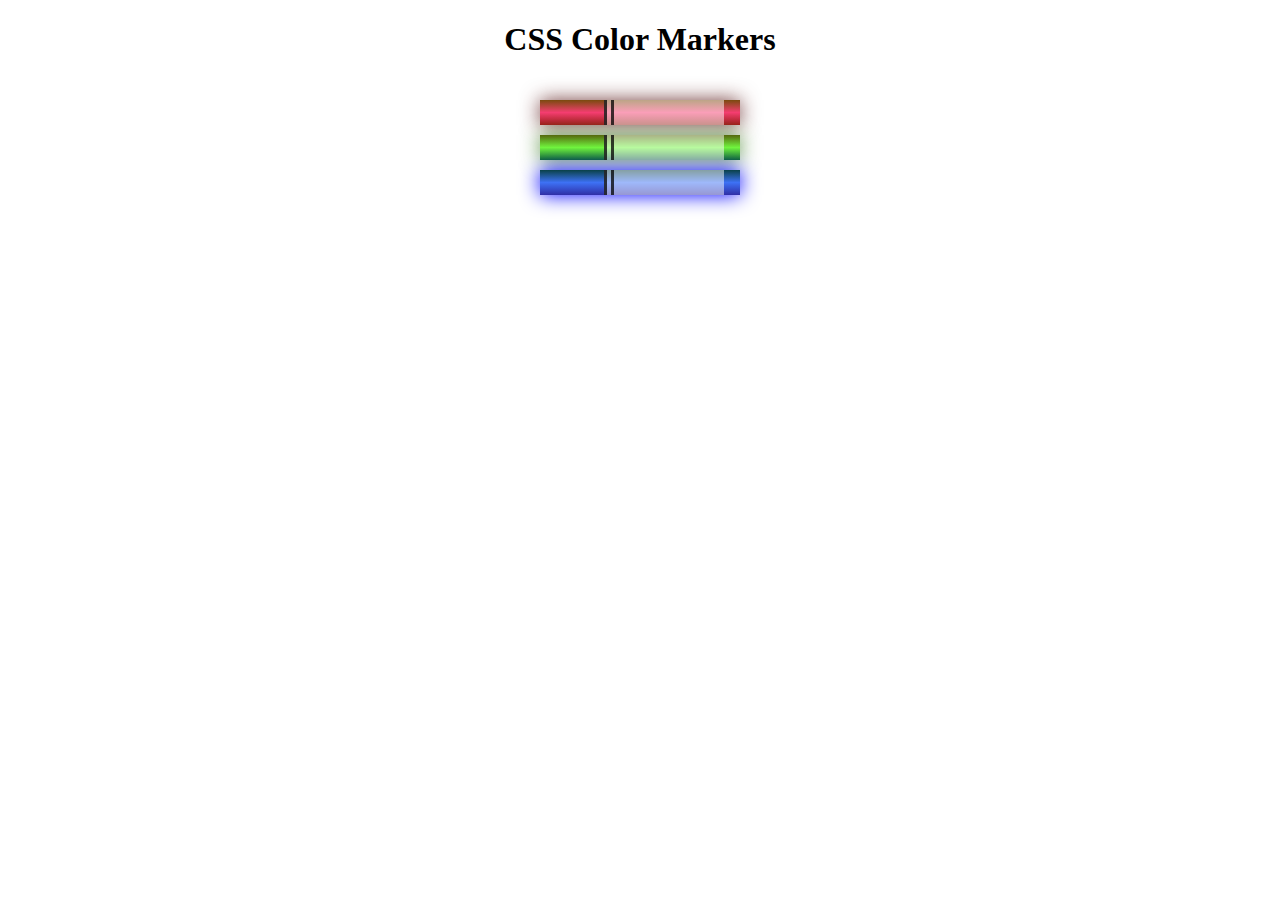
<file: 03ColoredMarkers/index.html>
<!DOCTYPE html>
<html lang="en">
  <head>
    <meta charset="utf-8">
    <meta name="viewport" content="width=device-width, initial-scale=1.0">
    <title>Colored Markers</title>
    <link rel="stylesheet" href="styles.css">
  </head>
  <body>
    <h1>CSS Color Markers</h1>
    <div class="container">
      <div class="marker red">
        <div class="cap"></div>
        <div class="sleeve"></div>
      </div>
      <div class="marker green">
        <div class="cap"></div>
        <div class="sleeve"></div>
      </div>
      <div class="marker blue">
        <div class="cap"></div>
        <div class="sleeve"></div>
      </div>
    </div>
  </body>
</html>
</file>
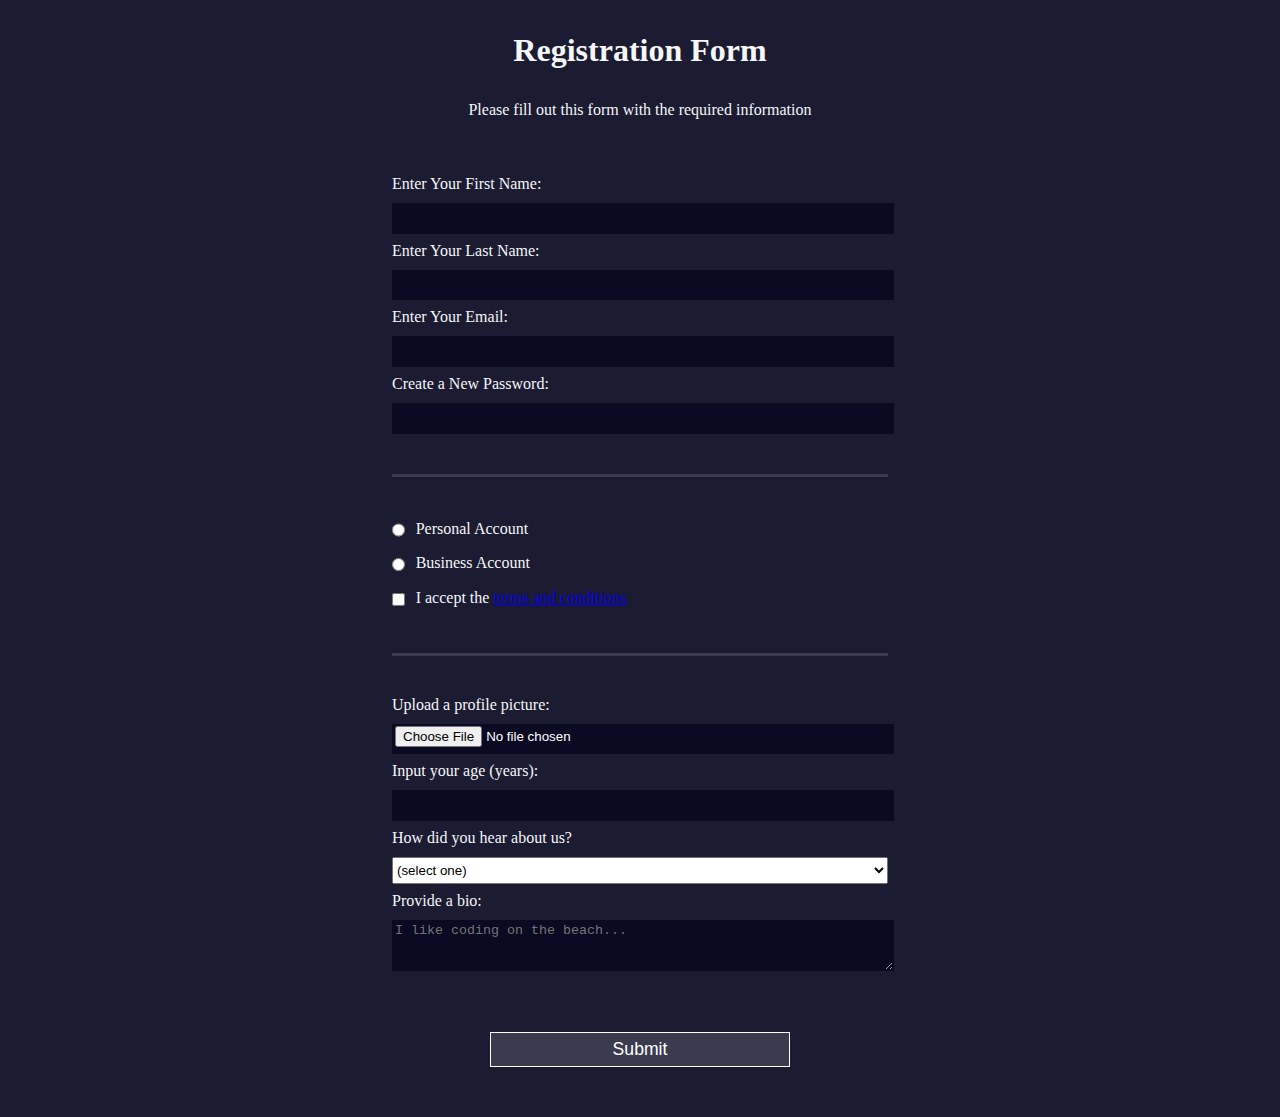
<file: 04RegistrationForm/index.html>
<!DOCTYPE html>
<html lang="en">
  <head>
    <meta charset="UTF-8">
    <title>Registration Form</title>
    <link rel="stylesheet" href="styles.css" />
  </head>
  <body>
    <h1>Registration Form</h1>
    <p>Please fill out this form with the required information</p>
    <form method="post" action='https://register-demo.freecodecamp.org'>
      <fieldset>
        <label for="first-name">Enter Your First Name: <input id="first-name" name="first-name" type="text" required /></label>
        <label for="last-name">Enter Your Last Name: <input id="last-name" name="last-name" type="text" required /></label>
        <label for="email">Enter Your Email: <input id="email" name="email" type="email" required /></label>
        <label for="new-password">Create a New Password: <input id="new-password" name="new-password" type="password" pattern="[a-z0-5]{8,}" required /></label>
      </fieldset>
      <fieldset>
        <label for="personal-account"><input id="personal-account" type="radio" name="account-type" class="inline" /> Personal Account</label>
        <label for="business-account"><input id="business-account" type="radio" name="account-type" class="inline" /> Business Account</label>
        <label for="terms-and-conditions" name="terms-and-conditions">
          <input id="terms-and-conditions" type="checkbox" required name="terms-and-conditions" class="inline" /> I accept the <a href="https://www.freecodecamp.org/news/terms-of-service/">terms and conditions</a>
        </label>
      </fieldset>
      <fieldset>
        <label for="profile-picture">Upload a profile picture: <input id="profile-picture" type="file" name="file" /></label>
        <label for="age">Input your age (years): <input id="age" type="number" name="age" min="13" max="120" /></label>
        <label for="referrer">How did you hear about us?
          <select id="referrer" name="referrer">
            <option value="">(select one)</option>
            <option value="1">freeCodeCamp News</option>
            <option value="2">freeCodeCamp YouTube Channel</option>
            <option value="3">freeCodeCamp Forum</option>
            <option value="4">Other</option>
          </select>
        </label>
        <label for="bio">Provide a bio:
          <textarea id="bio" name="bio" rows="3" cols="30" placeholder="I like coding on the beach..."></textarea>
        </label>
      </fieldset>
      <input type="submit" value="Submit" />
    </form>
  </body>
</html>
</file>
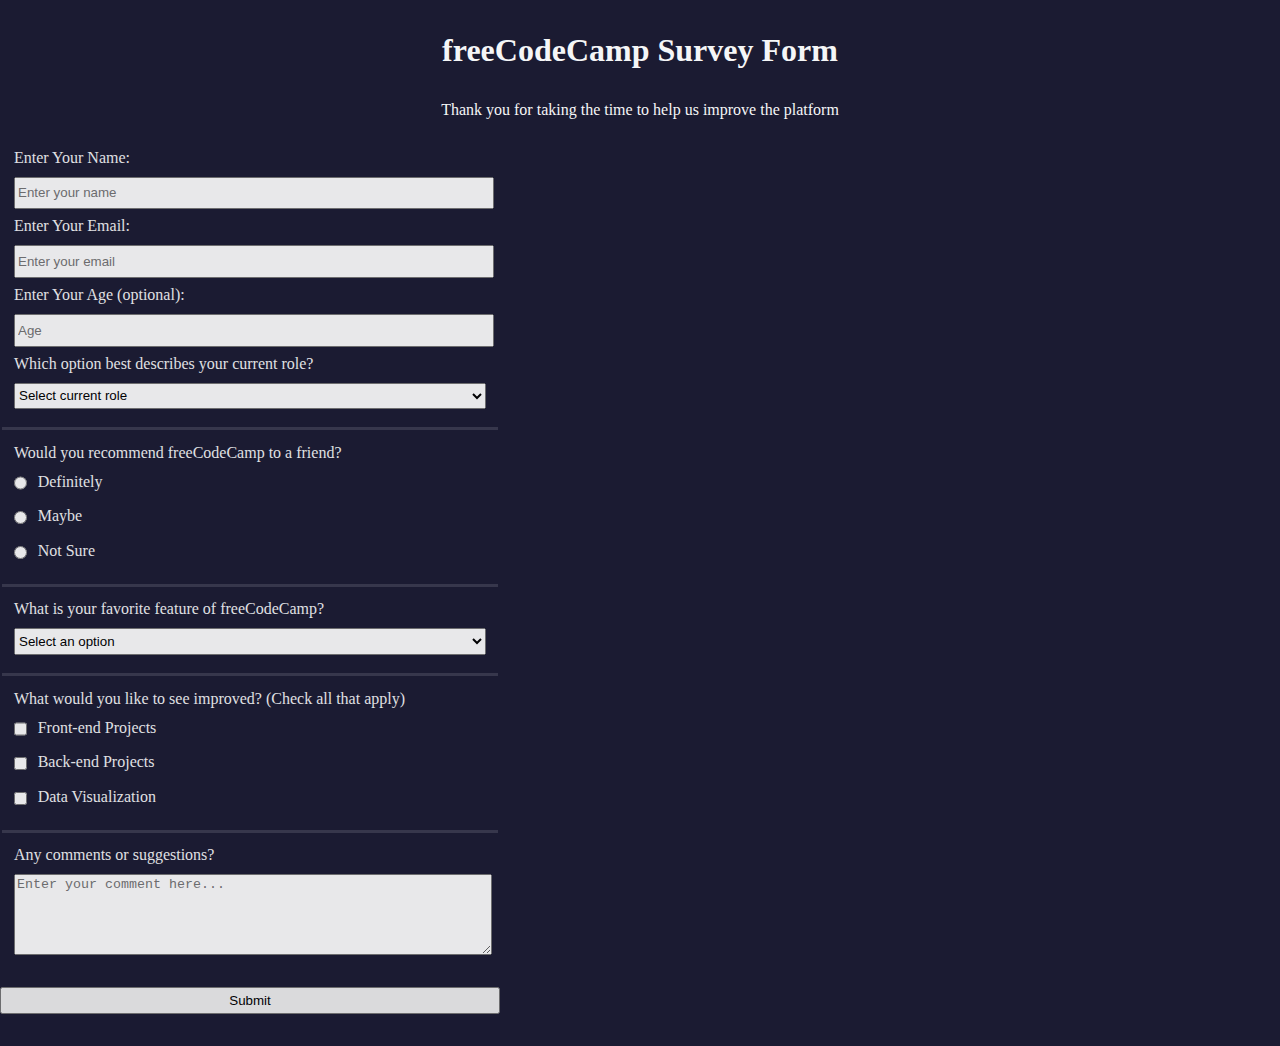
<file: 05SurveyForm/index.html>
<!DOCTYPE html>
<html lang="en">
  <head>
    <meta charset="UTF-8">
    <title>freeCodeCamp Survey Form</title>
    <link rel="stylesheet" href="styles.css" />
  </head>
  <body>
    <h1 id='title'>freeCodeCamp Survey Form</h1>
    <p id='description'>Thank you for taking the time to help us improve the platform</p>

    <form id='survey-form' action='https://register-demo.freecodecamp.org'>
      
      <fieldset>
        <label id='name-label' for="name">Enter Your Name: <input placeholder="Enter your name" id="name" name="name" type="text" required /></label>
        <label id='email-label' for="email-label">Enter Your Email: <input placeholder="Enter your email" id="email" name="email" type="email" required /></label>
        <label id='number-label' for="age">Enter Your Age (optional): <input placeholder="Age" id="number" name="age" type="number" min='13' max='120' required /></label>
        <label for="dropdown">Which option best describes your current role?
          <select id="dropdown" name="role">
            <option name"placeholder" value="0">Select current role</option>
            <option name='student' value="1">Student</option>
            <option name='job' value="2">Full Time Job</option>
            <option name='learner' value="3">Full Time Learner</option>
            <option name'notsay' value="4">Prefer not to say</option>
            <option name='other' value="5">Other</option>
          </select>
        </label>
      </fieldset>

      <fieldset>
        <label for='recommend'>Would you recommend freeCodeCamp to a friend?
        <label for="definitely"><input id="definitely" type="radio" name="recommend" class="inline" value='definitely'/> Definitely</label>
        <label for="maybe"><input id="maybe" type="radio" name="recommend" class="inline" value='maybe' /> Maybe</label>
         <label for="not sure"><input id="not sure" type="radio" name="recommend" class="inline" value='notsure' /> Not Sure</label>
        </label>
      </fieldset>

      <fieldset>
        <label for="bestfeature">What is your favorite feature of freeCodeCamp?
          <select id="bestfeature" name="bestfeature">
            <option value="">Select an option</option>
            <option value="challenges">Challenges</option>
            <option value="projects">Projects</option>
            <option value="community">Community</option>
            <option value="opensource">Open Source</option>
          </select>
        </label>
      </fieldset>
      
      <fieldset>
        <label for="improve">What would you like to see improved? (Check all that apply)</label>
         <label> 
           <input id="front" type="checkbox" value='front' name="front" class="inline" /> Front-end Projects
          </label>
          <label><input id="back" type="checkbox" value='back' name="back" class="inline" /> Back-end Projects</label>
          <label><input id="visualization" type="checkbox" value='visualization' name="visualization" class="inline" /> Data Visualization</label>
      </fieldset>

<fieldset>
        <label for="feedback">Any comments or suggestions?
          <textarea id="feedback" name="feedback" rows="5" cols="30" placeholder="Enter your comment here..."></textarea>
        </label>
      </fieldset>
      <input id='submit' type="submit" value="Submit" />
    </form>
  </body>
</html>
</file>
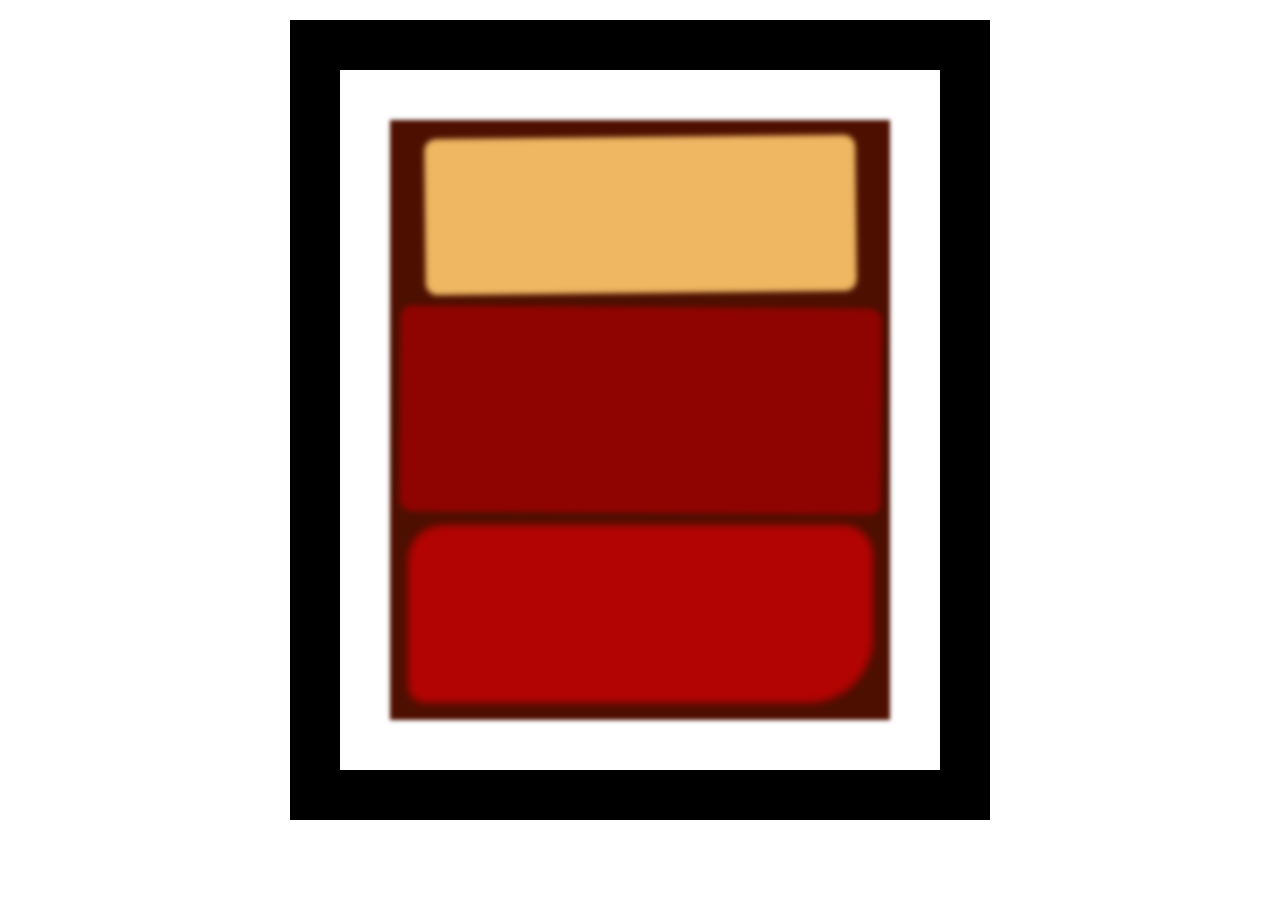
<file: 06CSSBoxModelRothkoPainting/index.html>
<!DOCTYPE html>
<html lang="en">
  <head>
    <meta charset="UTF-8">
    <title>Rothko Painting</title>
    <link href="./styles.css" rel="stylesheet">
  </head>
  <body>
    <div class="frame">
      <div class="canvas">
        <div class="one"></div>
        <div class="two"></div>
        <div class="three"></div>
      </div>
    </div>
  </body>
</html>
</file>
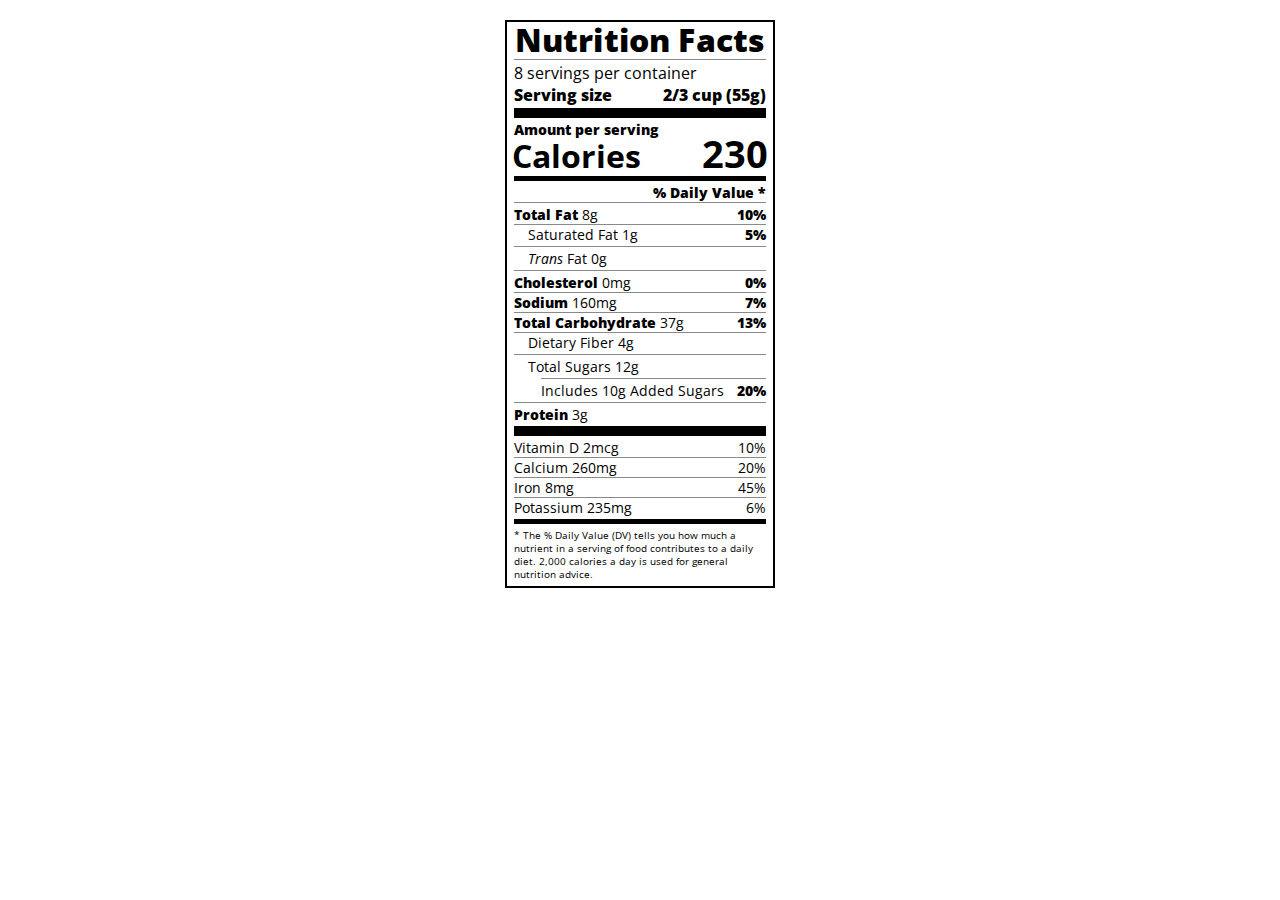
<file: 08TypographyNutritionLabel/index.html>
<!DOCTYPE html>
<html lang="en">
  <head>
    <meta charset="UTF-8">
    <title>Nutrition Label</title>
    <link href="https://fonts.googleapis.com/css?family=Open+Sans:400,700,800" rel="stylesheet">
    <link href="./styles.css" rel="stylesheet">
  </head>
  <body>
    <div class="label">
      <header>
        <h1 class="bold">Nutrition Facts</h1>
        <div class="divider"></div>
        <p>8 servings per container</p>
        <p class="bold">Serving size <span class="right">2/3 cup (55g)</span></p>
      </header>
      <div class="divider lg"></div>
      <div class="calories-info">
        <p class="bold sm-text">Amount per serving</p>
        <h1>Calories <span class="right">230</span></h1>
      </div>
      <div class="divider md"></div>
      <div class="daily-value sm-text">
        <p class="right bold no-divider">% Daily Value *</p>
        <div class="divider"></div>
        <p><span class="bold">Total Fat</span> 8g <span class="bold right">10%</span></p>
        <p class="indent no-divider">Saturated Fat 1g <span class="bold right">5%</span></p>
        <div class="divider"></div>
        <p class="indent no-divider"><i>Trans</i> Fat 0g</p>
        <div class="divider"></div>
        <p><span class="bold">Cholesterol</span> 0mg <span class="right bold">0%</span></p>
        <p><span class="bold">Sodium</span> 160mg <span class="right bold">7%</span></p>
        <p><span class="bold">Total Carbohydrate</span> 37g <span class="right bold">13%</span></p>
        <p class="indent no-divider">Dietary Fiber 4g</p>
        <div class="divider"></div>
        <p class="indent no-divider">Total Sugars 12g</p>
        <div class="divider dbl-indent"></div>
        <p class="dbl-indent no-divider">Includes 10g Added Sugars <span class="right bold">20%</span>
        <div class="divider"></div>
        <p class="no-divider"><span class="bold">Protein</span> 3g</p>
        <div class="divider lg"></div>
        <p>Vitamin D 2mcg <span class="right">10%</span></p>
        <p>Calcium 260mg <span class="right">20%</span></p>
        <p>Iron 8mg <span class="right">45%</span></p>
        <p class="no-divider">Potassium 235mg <span class="right">6%</span></p>
      </div>
      <div class="divider md"></div>
      <p class="note">* The % Daily Value (DV) tells you how much a nutrient in a serving of food contributes to a daily diet. 2,000 calories a day is used for general nutrition advice.</p>
    </div>
  </body>
</html>
</file>
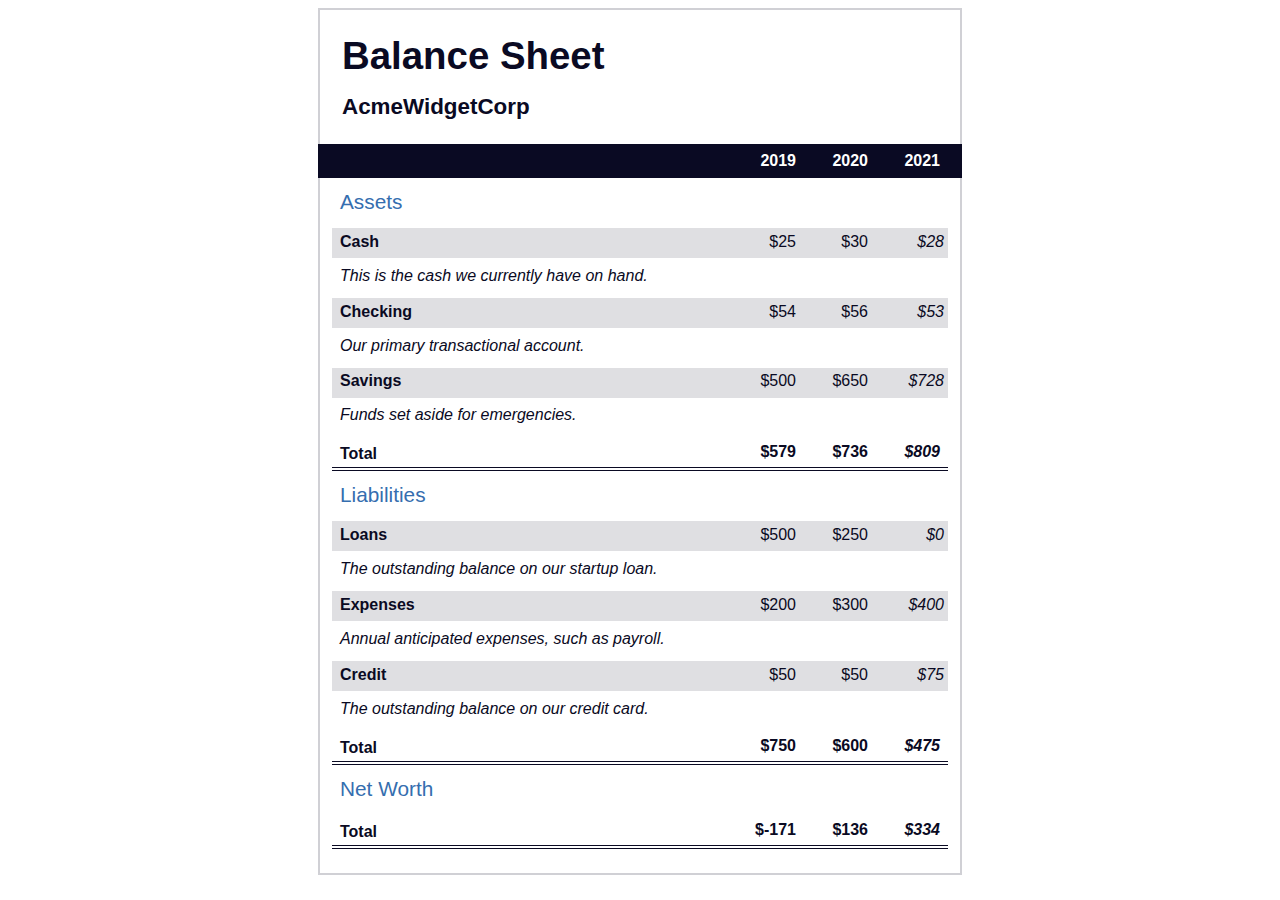
<file: 11CSSPseudoSelectorsBalanceSheet/index.html>
<!DOCTYPE html>
<html lang="en">
  <head>
    <meta charset="UTF-8">
    <meta name="viewport" content="width=device-width, initial-scale=1.0">
    <title>Balance Sheet</title>
    <link rel="stylesheet" href="./styles.css">
  </head>
  <body>
    <main>
      <section>
        <h1>
          <span class="flex">
            <span>AcmeWidgetCorp</span>
            <span>Balance Sheet</span>
          </span>
        </h1>
        <div id="years" aria-hidden="true">
          <span class="year">2019</span>
          <span class="year">2020</span>
          <span class="year">2021</span>
        </div>
        <div class="table-wrap">
          <table>
            <caption>Assets</caption>
            <thead>
              <tr>
                <td></td>
                <th><span class="sr-only year">2019</span></th>
                <th><span class="sr-only year">2020</span></th>
                <th class="current"><span class="sr-only year">2021</span></th>
              </tr>
            </thead>
            <tbody>
              <tr class="data">
                <th>Cash <span class="description">This is the cash we currently have on hand.</span></th>
                <td>$25</td>
                <td>$30</td>
                <td class="current">$28</td>
              </tr>
              <tr class="data">
                <th>Checking <span class="description">Our primary transactional account.</span></th>
                <td>$54</td>
                <td>$56</td>
                <td class="current">$53</td>
              </tr>
              <tr class="data">
                <th>Savings <span class="description">Funds set aside for emergencies.</span></th>
                <td>$500</td>
                <td>$650</td>
                <td class="current">$728</td>
              </tr>
              <tr class="total">
                <th>Total <span class="sr-only">Assets</span></th>
                <td>$579</td>
                <td>$736</td>
                <td class="current">$809</td>
              </tr>
            </tbody>
          </table>
          <table>
            <caption>Liabilities</caption>
            <thead>
              <tr>
              <td></td>
              <th><span class="sr-only">2019</span></th>
              <th><span class="sr-only">2020</span></th>
              <th><span class="sr-only">2021</span></th>
              </tr>
            </thead>
            <tbody>
              <tr class="data">
                <th>Loans <span class="description">The outstanding balance on our startup loan.</span></th>
                <td>$500</td>
                <td>$250</td>
                <td class="current">$0</td>
              </tr>
              <tr class="data">
                <th>Expenses <span class="description">Annual anticipated expenses, such as payroll.</span></th>
                <td>$200</td>
                <td>$300</td>
                <td class="current">$400</td>
              </tr>
              <tr class="data">
                <th>Credit <span class="description">The outstanding balance on our credit card.</span></th>
                <td>$50</td>
                <td>$50</td>
                <td class="current">$75</td>
              </tr>
              <tr class="total">
                <th>Total <span class="sr-only">Liabilities</span></th>
                <td>$750</td>
                <td>$600</td>
                <td class="current">$475</td>
              </tr>
            </tbody>
          </table>
          <table>
            <caption>Net Worth</caption>
            <thead>
              <tr>
              <td></td>
              <th><span class="sr-only">2019</span></th>
              <th><span class="sr-only">2020</span></th>
              <th><span class="sr-only">2021</span></th>
              </tr>
            </thead>
            <tbody>
              <tr class="total">
                <th>Total <span class="sr-only">Net Worth</span></th>
                <td>$-171</td>
                <td>$136</td>
                <td class="current">$334</td>
              </tr>
            </tbody>
          </table>
        </div>
      </section>
    </main>
  </body>
</html>
</file>
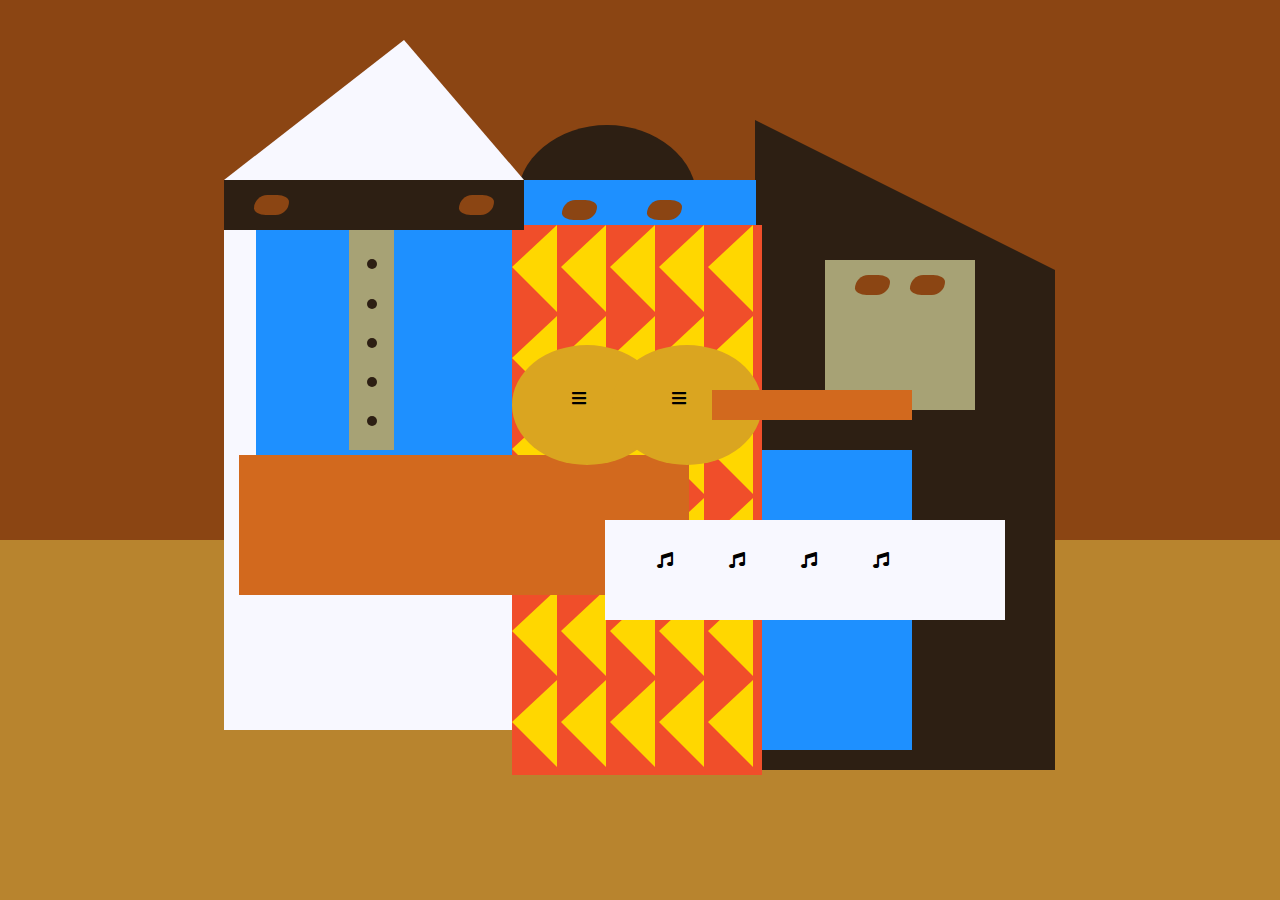
<file: 12IntermediateCSSPicassoPainting/index.html>
<!DOCTYPE html>
<html lang="en">
  <head>
    <meta charset="utf-8">
    <title>Picasso Painting</title>
    <link rel="stylesheet" href="./styles.css" />
    <link rel="stylesheet" href="https://use.fontawesome.com/releases/v5.8.2/css/all.css">
  </head>
  <body>
    <div id="back-wall"></div>
    <div class="characters">
      <div id="offwhite-character">
        <div id="white-hat"></div>
        <div id="black-mask">
          <div class="eyes left"></div>
          <div class="eyes right"></div>
        </div>
        <div id="gray-instrument">
          <div class="black-dot"></div>
          <div class="black-dot"></div>
          <div class="black-dot"></div>
          <div class="black-dot"></div>
          <div class="black-dot"></div>
        </div>
        <div id="tan-table"></div>
      </div>
      <div id="black-character">
        <div id="black-hat"></div>
        <div id="gray-mask">
          <div class="eyes left"></div>
          <div class="eyes right"></div>
        </div>
        <div id="white-paper">
          <i class="fas fa-music"></i>
          <i class="fas fa-music"></i>
          <i class="fas fa-music"></i>
          <i class="fas fa-music"></i>
        </div>
      </div>
      <div class="blue" id="blue-left"></div>
      <div class="blue" id="blue-right"></div>
      <div id="orange-character">
        <div id="black-round-hat"></div>
        <div id="eyes-div">
          <div class="eyes left"></div>
          <div class="eyes right"></div>
        </div>
        <div id="triangles">
          <div class="triangle"></div>
          <div class="triangle"></div>
          <div class="triangle"></div>
          <div class="triangle"></div>
          <div class="triangle"></div>
          <div class="triangle"></div>
          <div class="triangle"></div>
          <div class="triangle"></div>
          <div class="triangle"></div>
          <div class="triangle"></div>
          <div class="triangle"></div>
          <div class="triangle"></div>
          <div class="triangle"></div>
          <div class="triangle"></div>
          <div class="triangle"></div>
          <div class="triangle"></div>
          <div class="triangle"></div>
          <div class="triangle"></div>
          <div class="triangle"></div>
          <div class="triangle"></div>
          <div class="triangle"></div>
          <div class="triangle"></div>
          <div class="triangle"></div>
          <div class="triangle"></div>
          <div class="triangle"></div>
          <div class="triangle"></div>
          <div class="triangle"></div>
          <div class="triangle"></div>
          <div class="triangle"></div>
          <div class="triangle"></div>
        </div>
        <div id="guitar">
          <div class="guitar" id="guitar-left">
            <i class="fas fa-bars"></i>
          </div>
          <div class="guitar" id="guitar-right">
            <i class="fas fa-bars"></i>
          </div>
          <div id="guitar-neck"></div>
        </div>
      </div>
    </div>
  </body>
</html>
</file>
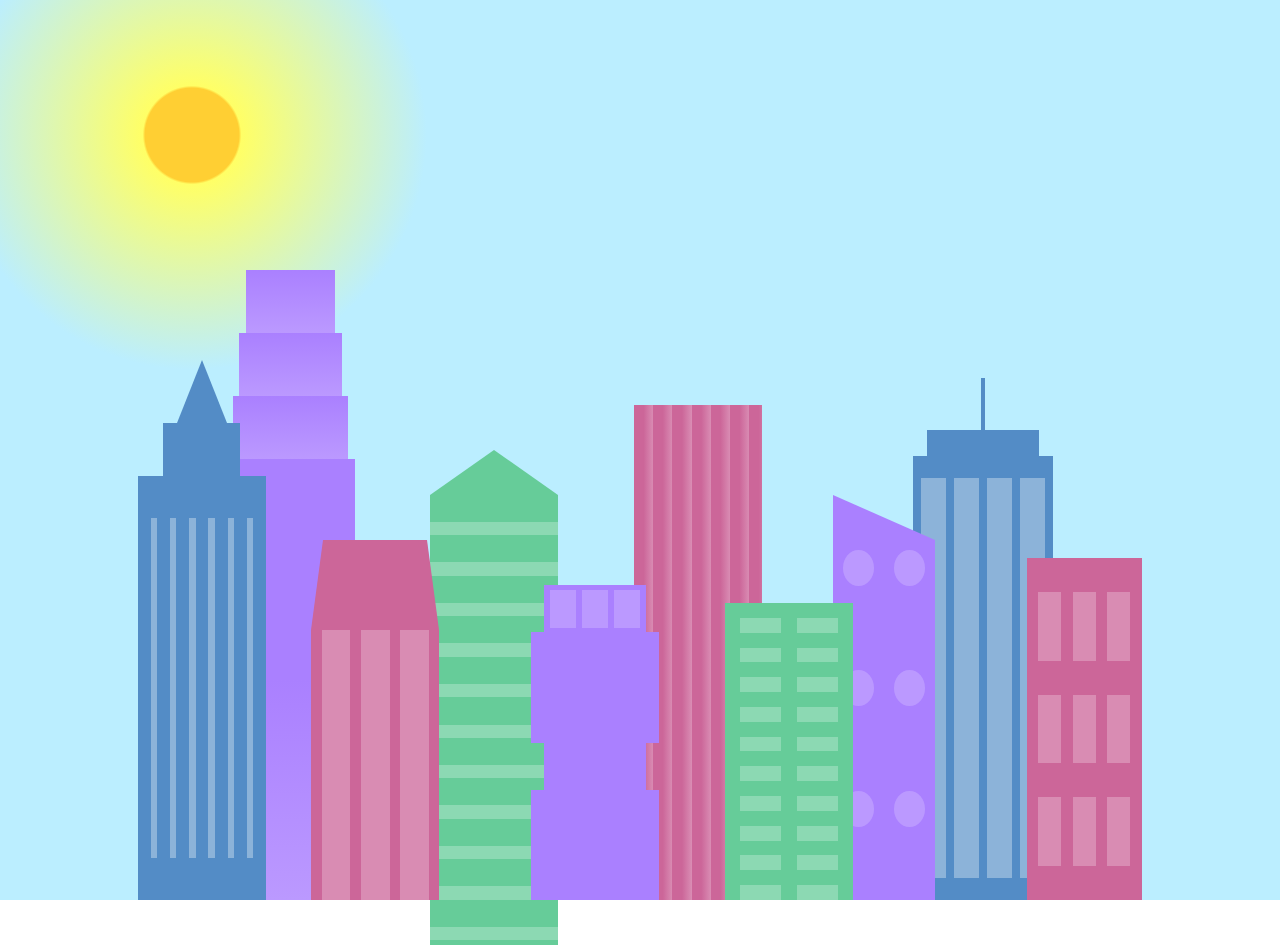
<file: 15CSSVariablesCitySkyline/index.html>
<!DOCTYPE html>
<html lang="en">    
  <head>
    <meta charset="UTF-8">
    <title>City Skyline</title>
    <link href="styles.css" rel="stylesheet" />   
  </head>

  <body>
    <div class="background-buildings sky">
      <div></div>
      <div></div>
      <div class="bb1 building-wrap">
        <div class="bb1a bb1-window"></div>
        <div class="bb1b bb1-window"></div>
        <div class="bb1c bb1-window"></div>
        <div class="bb1d"></div>
      </div>
      <div class="bb2">
        <div class="bb2a"></div>
        <div class="bb2b"></div>
      </div>
      <div class="bb3"></div>
      <div></div>
      <div class="bb4 building-wrap">
        <div class="bb4a"></div>
        <div class="bb4b"></div>
        <div class="bb4c window-wrap">
          <div class="bb4-window"></div>
          <div class="bb4-window"></div>
          <div class="bb4-window"></div>
          <div class="bb4-window"></div>
        </div>
      </div>
      <div></div>
      <div></div>
    </div>

    <div class="foreground-buildings">
      <div></div>
      <div></div>
      <div class="fb1 building-wrap">
        <div class="fb1a"></div>
        <div class="fb1b"></div>
        <div class="fb1c"></div>
      </div>
      <div class="fb2">
        <div class="fb2a"></div>
        <div class="fb2b window-wrap">
          <div class="fb2-window"></div>
          <div class="fb2-window"></div>
          <div class="fb2-window"></div>
        </div>
      </div>
      <div></div>
      <div class="fb3 building-wrap">
        <div class="fb3a window-wrap">
          <div class="fb3-window"></div>
          <div class="fb3-window"></div>
          <div class="fb3-window"></div>
        </div>
        <div class="fb3b"></div>
        <div class="fb3a"></div>
        <div class="fb3b"></div>
      </div>
      <div class="fb4">
        <div class="fb4a"></div>
        <div class="fb4b">
          <div class="fb4-window"></div>
          <div class="fb4-window"></div>
          <div class="fb4-window"></div>
          <div class="fb4-window"></div>
          <div class="fb4-window"></div>
          <div class="fb4-window"></div>
        </div>
      </div>
      <div class="fb5"></div>
      <div class="fb6"></div>
      <div></div>
      <div></div>
    </div>
  </body>
</html>
</file>
<file: 03ColoredMarkers/styles.css>
h1 {
  text-align: center;
}

.container {
  background-color: rgb(255, 255, 255);
  padding: 10px 0;
}

.marker {
  width: 200px;
  height: 25px;
  margin: 10px auto;
}

.cap {
  width: 60px;
  height: 25px;
}

.sleeve {
  width: 110px;
  height: 25px;
  background-color: rgba(255, 255, 255, 0.5);
  border-left: 10px double rgba(0, 0, 0, 0.75);
}

.cap, .sleeve {
  display: inline-block;
}

.red {
  background: linear-gradient(rgb(122, 74, 14), rgb(245, 62, 113), rgb(162, 27, 27));
  box-shadow: 0 0 20px 0 rgba(83, 14, 14, 0.8);
}

.green {
  background: linear-gradient(#55680D, #71F53E, #116C31);
  box-shadow: 0 0 20px 0 #3B7E20CC;
}

.blue {
  background: linear-gradient(hsl(186, 76%, 16%), hsl(223, 90%, 60%), hsl(240, 56%, 42%));
  box-shadow: 0 0 20px 0 blue;
}
</file>
<file: 04RegistrationForm/styles.css>
body {
  width: 100%;
  height: 100vh;
  margin: 0;
  background-color: #1b1b32;
  color: #f5f6f7;
  font-family: Tahoma;
  font-size: 16px;
}

h1, p {
  margin: 1em auto;
  text-align: center;
}

form {
  width: 60vw;
  max-width: 500px;
  min-width: 300px;
  margin: 0 auto;
  padding-bottom: 2em;
}

fieldset {
  border: none;
  padding: 2rem 0;
  border-bottom: 3px solid #3b3b4f;
}

fieldset:last-of-type {
  border-bottom: none;
}

label {
  display: block;
  margin: 0.5rem 0;
}

input,
textarea,
select {
  margin: 10px 0 0 0;
  width: 100%;
  min-height: 2em;
}

input, textarea {
  background-color: #0a0a23;
  border: 1px solid #0a0a23;
  color: #ffffff;
}

.inline {
  width: unset;
  margin: 0 0.5em 0 0;
  vertical-align: middle;
}

input[type="submit"] {
  display: block;
  width: 60%;
  margin: 1em auto;
  height: 2em;
  font-size: 1.1rem;
  background-color: #3b3b4f;
  border-color: white;
  min-width: 300px;
}

input[type="file"] {
  padding: 1px 2px;
}
</file>
<file: 05SurveyForm/styles.css>
body {
  width: 100%;
  height: 100vh;
  margin: 0;
  background-color: #1b1b32;
  color: #f5f6f7;
  font-family: Tahoma;
  font-size: 16px;
  background-image: url(https://cdn.freecodecamp.org/testable-projects-fcc/images/survey-form-background.jpeg);
}

h1, p {
  margin: 1em auto;
  text-align: center;
}

form {
  width: 60vw;
  max-width: 500px;
  min-width: 300px;
  margin: 4 auto;
  padding-bottom: 2em;
  background-color: #1b1b32;
  opacity: .9;
  position: static;
}

fieldset {
  border: none;
  padding: 2rem 20;
  border-bottom: 3px solid #3b3b4f;
  position: static;
}

fieldset:last-of-type {
  border-bottom: none;
}

label {
  display: block;
  margin: 0.5rem 0;
}

input,
textarea,
select {
  margin: 10px 0 0 0;
  width: 100%;
  min-height: 2em;
}

.inline {
  width: unset;
  margin: 0 0.5em 0 0;
  vertical-align: middle;
</file>
<file: 06CSSBoxModelRothkoPainting/styles.css>
.canvas {
  width: 500px;
  height: 600px;
  background-color: #4d0f00;
  overflow: hidden;
  filter: blur(2px);
}

.frame {
  border: 50px solid black;
  width: 500px;
  padding: 50px;
  margin: 20px auto;
}

.one {
  width: 425px;
  height: 150px;
  background-color: #efb762;
  margin: 20px auto;
  box-shadow: 0 0 3px 3px #efb762;
  border-radius: 9px;
  transform: rotate(-0.6deg);
}

.two {
  width: 475px;
  height: 200px;
  background-color: #8f0401;
  margin: 0 auto 20px;
  box-shadow: 0 0 3px 3px #8f0401;
  border-radius: 8px 10px;
  transform: rotate(0.4deg);
}

.one, .two {
  filter: blur(1px);
}

.three {
  width: 91%;
  height: 28%;
  background-color: #b20403;
  margin: auto;
  filter: blur(2px);
  box-shadow: 0 0 5px 5px #b20403;
  border-radius: 30px 25px 60px 12px;

}
</file>
<file: 08TypographyNutritionLabel/styles.css>
* {
  box-sizing: border-box;
}

html {
  font-size: 16px;
}

body {
  font-family: 'Open Sans', sans-serif;
}

.label {
  border: 2px solid black;
  width: 270px;
  margin: 20px auto;
  padding: 0 7px;
}

header h1 {
  text-align: center;
  margin: -4px 0;
  letter-spacing: 0.15px
}

p {
  margin: 0;
}

.divider {
  border-bottom: 1px solid #888989;
  margin: 2px 0;
  clear: right;
}

.bold {
  font-weight: 800;
}

.right {
  float: right;
}

.lg {
  height: 10px;
}

.lg, .md {
  background-color: black;
  border: 0;
}

.md {
  height: 5px;
}

.sm-text {
  font-size: 0.85rem;
}

.calories-info h1 {
  margin: -5px -2px;
  overflow: hidden;
}

.calories-info span {
  font-size: 1.2em;
  margin-top: -7px;
}

.indent {
  margin-left: 1em;
}

.dbl-indent {
  margin-left: 2em;
}

.daily-value p:not(.no-divider) {
  border-bottom: 1px solid #888989;
}

.note {
  font-size: 0.6rem;
  margin: 5px 0;
}
</file>
<file: 11CSSPseudoSelectorsBalanceSheet/styles.css>
span[class~="sr-only"] {
  border: 0 !important;
  clip: rect(1px, 1px, 1px, 1px) !important;
  clip-path: inset(50%) !important;
  -webkit-clip-path: inset(50%) !important;
  height: 1px !important;
  width: 1px !important;
  position: absolute !important;
  overflow: hidden !important;
  white-space: nowrap !important;
  padding: 0 !important;
  margin: -1px !important;
}

html {
  box-sizing: border-box;
}

body {
  font-family: sans-serif;
  color: #0a0a23;
}

h1 {
  max-width: 37.25rem;
  margin: 0 auto;
  padding: 1.5rem 1.25rem;
}

h1 .flex {
  display: flex;
  flex-direction: column-reverse;
  gap: 1rem;
}

h1 .flex span:first-of-type {
  font-size: 0.7em;
}

h1 .flex span:last-of-type {
  font-size: 1.2em;
}

section {
  max-width: 40rem;
  margin: 0 auto;
  border: 2px solid #d0d0d5;
}

#years {
  display: flex;
  justify-content: flex-end;
  position: sticky;
  top: 0;
  background: #0a0a23;
  color: #fff;
  z-index: 999;
  padding: 0.5rem calc(1.25rem + 2px) 0.5rem 0;
  margin: 0 -2px;
}

#years span[class] {
  font-weight: bold;
  width: 4.5rem;
  text-align: right;
}

.table-wrap {
  padding: 0 0.75rem 1.5rem 0.75rem;
}

table {
  border-collapse: collapse;
  border: 0;
  width: 100%;
  position: relative;
  margin-top: 3rem;
}

table caption {
  color: #356eaf;
  font-size: 1.3em;
  font-weight: normal;
  position: absolute;
  top: -2.25rem;
  left: 0.5rem;
}

tbody td {
  width: 100vw;
  min-width: 4rem;
  max-width: 4rem;
}

tbody th {
  width: calc(100% - 12rem);
}

tr[class="total"] {
  border-bottom: 4px double #0a0a23;
  font-weight: bold;
}

tr[class="total"] th {
  text-align: left;
  padding: 0.5rem 0 0.25rem 0.5rem;
}

tr.total td {
  text-align: right;
  padding: 0 0.25rem;
}

tr.total td:nth-of-type(3) {
  padding-right: 0.5rem;
}

tr.total:hover {
  background-color: #99c9ff;
}

td.current {
  font-style: italic;
}

tr.data {
  background-image: linear-gradient(to bottom, #dfdfe2 1.845rem, white 1.845rem);
}

tr.data th {
  text-align: left;
  padding-top: 0.3rem;
  padding-left: 0.5rem;
}

tr.data th .description {
  display: block;
  font-weight: normal;
  font-style: italic;
  padding: 1rem 0 0.75rem;
  margin-right: -13.5rem;
}

tr.data td {
  vertical-align: top;
  padding: 0.3rem 0.25rem 0;
  text-align: right;
}
</file>
<file: 12IntermediateCSSPicassoPainting/styles.css>
body {
  background-color: rgb(184, 132, 46);
}

#back-wall {
  background-color: #8B4513;
  width: 100%;
  height: 60%;
  position: absolute;
  top: 0;
  left: 0;
  z-index: -1;
}

#offwhite-character {
  width: 300px;
  height: 550px;
  background-color: GhostWhite;
  position: absolute;
  top: 20%;
  left: 17.5%;
}

#white-hat {
  width: 0;
  height: 0;
  border-style: solid;
  border-width: 0 120px 140px 180px;
  border-top-color: transparent;
  border-right-color: transparent;
  border-bottom-color: GhostWhite;
  border-left-color: transparent;
  position: absolute;
  top: -140px;
  left: 0;
}

#black-mask {
  width: 100%;
  height: 50px;
  background-color: rgb(45, 31, 19);
  position: absolute;
  top: 0;
  left: 0;
  z-index: 1;
}

#gray-instrument {
  width: 15%;
  height: 40%;
  background-color: rgb(167, 162, 117);
  position: absolute;
  top: 50px;
  left: 125px;
  z-index: 1;
}

.black-dot {
  width: 10px;
  height: 10px;
  background-color: rgb(45, 31, 19);
  border-radius: 50%;
  display: block;
  margin: auto;
  margin-top: 65%;
}

#tan-table {
  width: 450px;
  height: 140px;
  background-color: #D2691E;
  position: absolute;
  top: 275px;
  left: 15px;
  z-index: 1;
}

#black-character {
  width: 300px;
  height: 500px;
  background-color: rgb(45, 31, 19);
  position: absolute;
  top: 30%;
  left: 59%;
}

#black-hat {
  width: 0;
  height: 0;
  border-style: solid;
  border-width: 150px 0 0 300px;
  border-top-color: transparent;
  border-right-color: transparent;
  border-bottom-color: transparent;
  border-left-color: rgb(45, 31, 19);
  position: absolute;
  top: -150px;
  left: 0;
}

#gray-mask {
  width: 150px;
  height: 150px;
  background-color: rgb(167, 162, 117);
  position: absolute;
  top: -10px;
  left: 70px;
}

#white-paper {
  width: 400px;
  height: 100px;
  background-color: GhostWhite;
  position: absolute;
  top: 250px;
  left: -150px;
  z-index: 1;
}

.fa-music {
  display: inline-block;
  margin-top: 8%;
  margin-left: 13%;
}

.blue {
  background-color: #1E90FF;
}

#blue-left {
  width: 500px;
  height: 300px;
  position: absolute;
  top: 20%;
  left: 20%;
}

#blue-right {
  width: 400px;
  height: 300px;
  position: absolute;
  top: 50%;
  left: 40%;
}

#orange-character {
  width: 250px;
  height: 550px;
  background-color: rgb(240, 78, 42);
  position: absolute;
  top: 25%;
  left: 40%;
}

#black-round-hat {
  width: 180px;
  height: 150px;
  background-color: rgb(45, 31, 19);
  border-radius: 50%;
  position: absolute;
  top: -100px;
  left: 5px;
  z-index: -1;
}

#eyes-div {
  width: 180px;
  height: 50px;
  position: absolute;
  top: -40px;
  left: 20px;
  z-index: 3;
}

#triangles {
  width: 250px;
  height: 550px;
}

.triangle {
  width: 0;
  height: 0;
  border-style: solid;
  border-width: 42px 45px 45px 0;
  border-top-color: transparent;
  border-right-color: Gold; /* yellow */
  border-bottom-color: transparent;
  border-left-color: transparent;
  display: inline-block;
}

#guitar {
  width: 100%;
  height: 100px;
  position: absolute;
  top: 120px;
  left: 0px;
  z-index: 3;
}

.guitar {
  width: 150px;
  height: 120px;
  background-color: Goldenrod;
  border-radius: 50%;
}

#guitar-left {
  position: absolute;
  left: 0px;
}

#guitar-right {
  position: absolute;
  left: 100px;
}

.fa-bars {
  display: block;
  margin-top: 30%;
  margin-left: 40%;
}

#guitar-neck {
  width: 200px;
  height: 30px;
  background-color: #D2691E;
  position: absolute;
  top: 45px;
  left: 200px;
  z-index: 3;
}

.eyes {
  width: 35px;
  height: 20px;
  background-color: #8B4513;
  border-radius: 20px 50%;
}

.right {
  position: absolute;
  top: 15px;
  right: 30px;
}

.left {
  position: absolute;
  top: 15px;
  left: 30px;
}
</file>
<file: 15CSSVariablesCitySkyline/styles.css>
:root {
  --building-color1: #aa80ff;
  --building-color2: #66cc99;
  --building-color3: #cc6699;
  --building-color4: #538cc6;
  --window-color1: #bb99ff;
  --window-color2: #8cd9b3;
  --window-color3: #d98cb3;
  --window-color4: #8cb3d9;
}

* {
  box-sizing: border-box;
}

body {
  height: 100vh;
  margin: 0;
  overflow: hidden;
}

.background-buildings, .foreground-buildings {
  width: 100%;
  height: 100%;
  display: flex;
  align-items: flex-end;
  justify-content: space-evenly;
  position: absolute;
  top: 0;
}

.building-wrap {
  display: flex;
  flex-direction: column;
  align-items: center;
}

.window-wrap {
  display: flex;
  align-items: center;
  justify-content: space-evenly;
}

.sky {
  background: radial-gradient(
      closest-corner circle at 15% 15%,
      #ffcf33,
      #ffcf33 20%,
      #ffff66 21%,
      #bbeeff 100%
    );
}

/* BACKGROUND BUILDINGS - "bb" stands for "background building" */
.bb1 {
  width: 10%;
  height: 70%;
}

.bb1a {
  width: 70%;
}
  
.bb1b {
  width: 80%;
}
  
.bb1c {
  width: 90%;
}

.bb1d {
  width: 100%;
  height: 70%;
  background: linear-gradient(
      var(--building-color1) 50%,
      var(--window-color1)
    );
}

.bb1-window {
  height: 10%;
  background: linear-gradient(
      var(--building-color1),
      var(--window-color1)
    );
}

.bb2 {
  width: 10%;
  height: 50%;
}

.bb2a {
  border-bottom: 5vh solid var(--building-color2);
  border-left: 5vw solid transparent;
  border-right: 5vw solid transparent;
}

.bb2b {
  width: 100%;
  height: 100%;
  background: repeating-linear-gradient(
      var(--building-color2),
      var(--building-color2) 6%,
      var(--window-color2) 6%,
      var(--window-color2) 9%
    );
}

.bb3 {
  width: 10%;
  height: 55%;
  background: repeating-linear-gradient(
      90deg,
      var(--building-color3),
      var(--building-color3),
      var(--window-color3) 15%
    );
}

.bb4 {
  width: 11%;
  height: 58%;
}

.bb4a {
  width: 3%;
  height: 10%;
  background-color: var(--building-color4);
}

.bb4b {
  width: 80%;
  height: 5%;
  background-color: var(--building-color4);
}
  
.bb4c {
  width: 100%;
  height: 85%;
  background-color: var(--building-color4);
}

.bb4-window {
  width: 18%;
  height: 90%;
  background-color: var(--window-color4);
}

/* FOREGROUND BUILDINGS - "fb" stands for "foreground building" */
.fb1 {
  width: 10%;
  height: 60%;
}

.fb1a {
  border-bottom: 7vh solid var(--building-color4);
  border-left: 2vw solid transparent;
  border-right: 2vw solid transparent;
}

.fb1b {
  width: 60%;
  height: 10%;
  background-color: var(--building-color4);
}
  
.fb1c {
  width: 100%;
  height: 80%;
  background: repeating-linear-gradient(
      90deg,
      var(--building-color4),
      var(--building-color4) 10%,
      transparent 10%,
      transparent 15%
    ),
    repeating-linear-gradient(
      var(--building-color4),
      var(--building-color4) 10%,
      var(--window-color4) 10%,
      var(--window-color4) 90%
    );
}

.fb2 {
  width: 10%;
  height: 40%;
}

.fb2a {
  width: 100%;
  border-bottom: 10vh solid var(--building-color3);
  border-left: 1vw solid transparent;
  border-right: 1vw solid transparent;
}

.fb2b {
  width: 100%;
  height: 75%;
  background-color: var(--building-color3);
}

.fb2-window {
  width: 22%;
  height: 100%;
  background-color: var(--window-color3);
}

.fb3 {
  width: 10%;
  height: 35%;
}
  
.fb3a {
  width: 80%;
  height: 15%;
  background-color: var(--building-color1);
}
  
.fb3b {
  width: 100%;
  height: 35%;
  background-color: var(--building-color1);
}

.fb3-window {
  width: 25%;
  height: 80%;
  background-color: var(--window-color1);
}

.fb4 {
  width: 8%;
  height: 45%;
  position: relative;
  left: 10%;
}

.fb4a {
  border-top: 5vh solid transparent;
  border-left: 8vw solid var(--building-color1);
}

.fb4b {
  width: 100%;
  height: 89%;
  background-color: var(--building-color1);
  display: flex;
  flex-wrap: wrap;
}

.fb4-window {
  width: 30%;
  height: 10%;
  border-radius: 50%;
  background-color: var(--window-color1);
  margin: 10%;
}

.fb5 {
  width: 10%;
  height: 33%;
  position: relative;
  right: 10%;
  background: repeating-linear-gradient(
      var(--building-color2),
      var(--building-color2) 5%,
      transparent 5%,
      transparent 10%
    ),
    repeating-linear-gradient(
      90deg,
      var(--building-color2),
      var(--building-color2) 12%,
      var(--window-color2) 12%,
      var(--window-color2) 44%
    );
}

.fb6 {
  width: 9%;
  height: 38%;
  background: repeating-linear-gradient(
      90deg,
      var(--building-color3),
      var(--building-color3) 10%,
      transparent 10%,
      transparent 30%
    ),
    repeating-linear-gradient(
      var(--building-color3),
      var(--building-color3) 10%,
      var(--window-color3) 10%,
      var(--window-color3) 30%
    );
}

@media (max-width: 1000px) {
  :root {
    --building-color1: #000;
    --building-color2: #000;
    --building-color3: #000;
    --building-color4: #000;
  }
  .sky {
    background: radial-gradient(
        closest-corner circle at 15% 15%,
        #ccc,
        #ccc 20%,
        #445 21%,
        #223 100%
      );
  }
}
</file>
